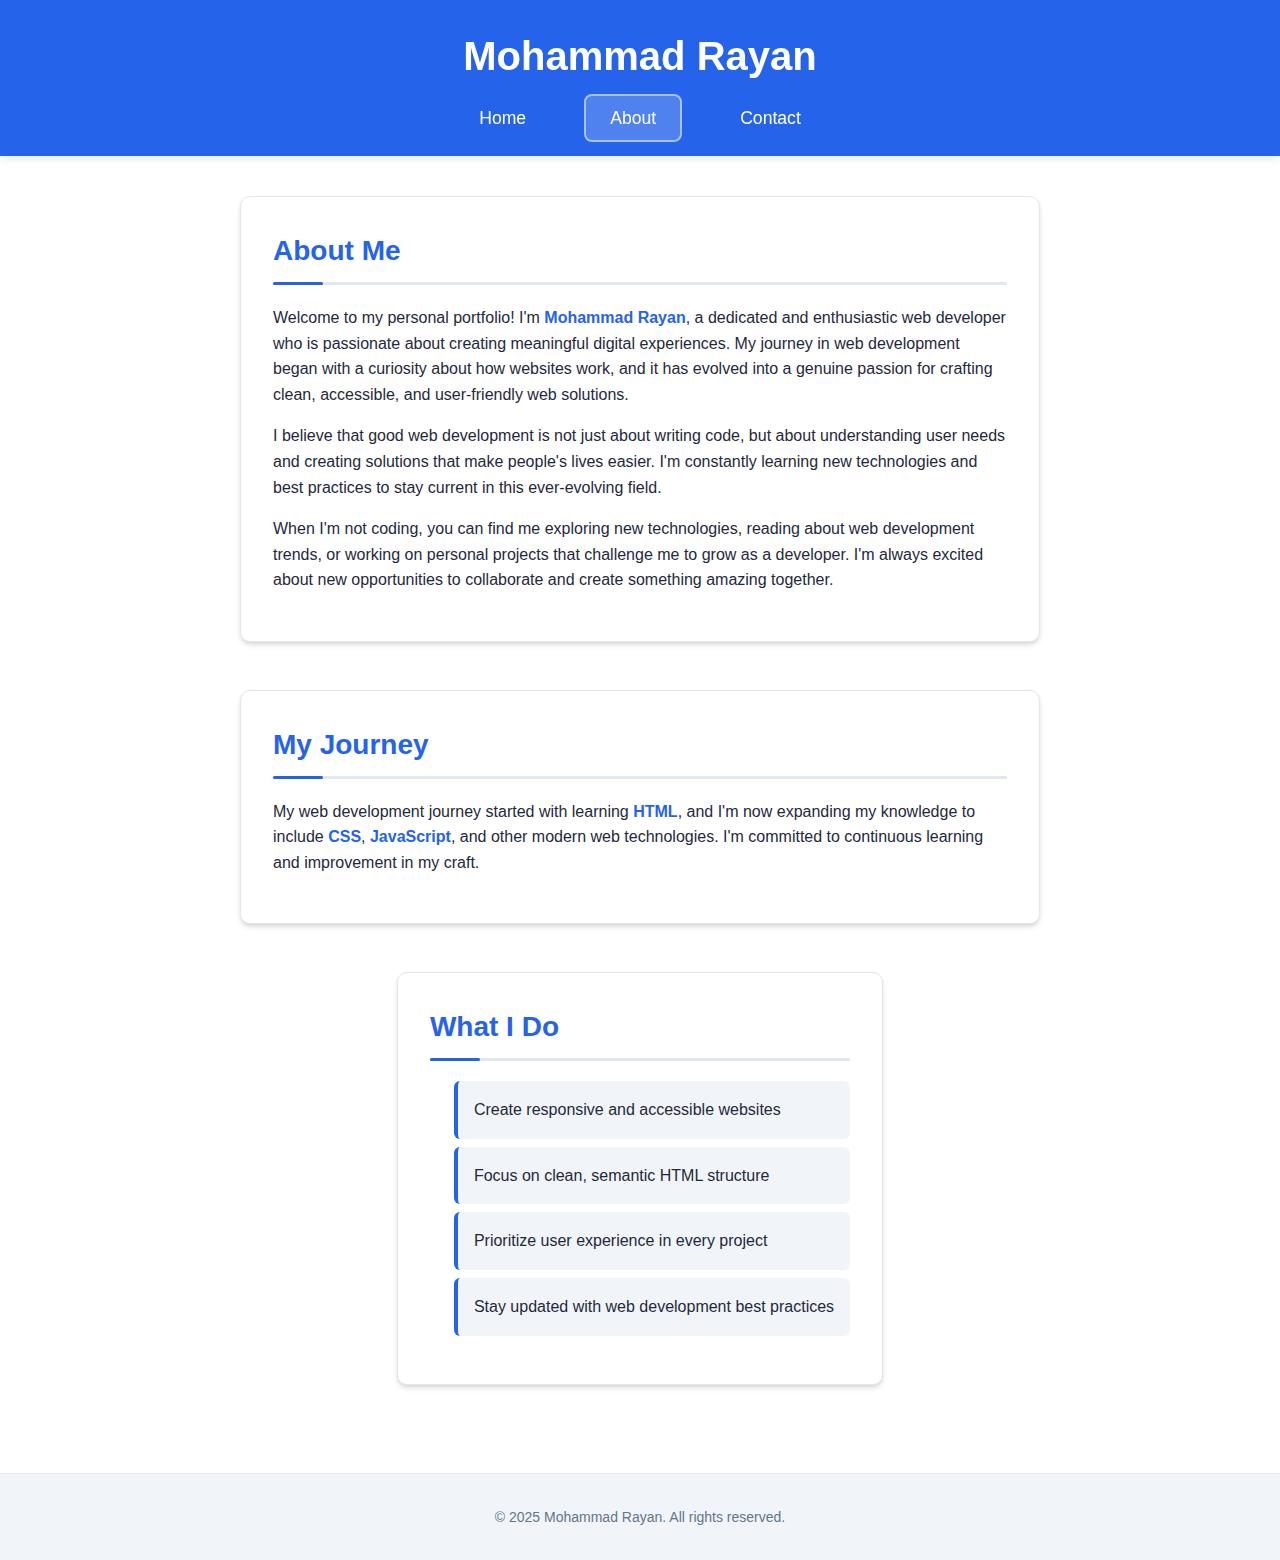
<file: about.html>
<!DOCTYPE html>
<html lang="en">

<head>
    <meta charset="UTF-8">
    <meta name="viewport" content="width=device-width, initial-scale=1.0">
    <title>About - Mohammad Rayan</title>
    <link rel="stylesheet" href="css/styles.css">
    <style>
        .about-content {
            max-width: 800px;
            margin: 0 auto;
        }

        .about-list {
            list-style: none;
            padding: 0;
        }

        .about-list li {
            background-color: var(--gray-100);
            padding: 1rem;
            margin: 0.5rem 0;
            border-radius: 6px;
            border-left: 4px solid var(--primary-color);
            transition: all 0.3s ease;
        }

        .about-list li:hover {
            background-color: var(--gray-200);
            transform: translateX(5px);
        }

        .highlight-text {
            color: var(--primary-color);
            font-weight: 600;
        }
    </style>
</head>

<body>
    <header>
        <h1>Mohammad Rayan</h1>
        <nav>
            <ul>
                <li><a href="index.html">Home</a></li>
                <li><a href="about.html" class="active">About</a></li>
                <li><a href="contact.html">Contact</a></li>
            </ul>
        </nav>
    </header>

    <main>
        <section class="about-content">
            <h2>About Me</h2>
            <p>Welcome to my personal portfolio! I'm <span class="highlight-text">Mohammad Rayan</span>, a dedicated and
                enthusiastic web developer who is passionate about creating meaningful digital experiences. My journey
                in web development began with a curiosity about how websites work, and it has evolved into a genuine
                passion for crafting clean, accessible, and user-friendly web solutions.</p>

            <p>I believe that good web development is not just about writing code, but about understanding user needs
                and creating solutions that make people's lives easier. I'm constantly learning new technologies and
                best practices to stay current in this ever-evolving field.</p>

            <p>When I'm not coding, you can find me exploring new technologies, reading about web development trends, or
                working on personal projects that challenge me to grow as a developer. I'm always excited about new
                opportunities to collaborate and create something amazing together.</p>
        </section>

        <section class="about-content">
            <h2>My Journey</h2>
            <p>My web development journey started with learning <span class="highlight-text">HTML</span>, and I'm now
                expanding my knowledge to include <span class="highlight-text">CSS</span>, <span
                    class="highlight-text">JavaScript</span>, and other modern web technologies. I'm committed to
                continuous learning and improvement in my craft.</p>
        </section>

        <section class="about-content">
            <h2>What I Do</h2>
            <ul class="about-list">
                <li>Create responsive and accessible websites</li>
                <li>Focus on clean, semantic HTML structure</li>
                <li>Prioritize user experience in every project</li>
                <li>Stay updated with web development best practices</li>
            </ul>
        </section>
    </main>

    <footer>
        <p>&copy; 2025 Mohammad Rayan. All rights reserved.</p>
    </footer>
</body>

</html>
</file>
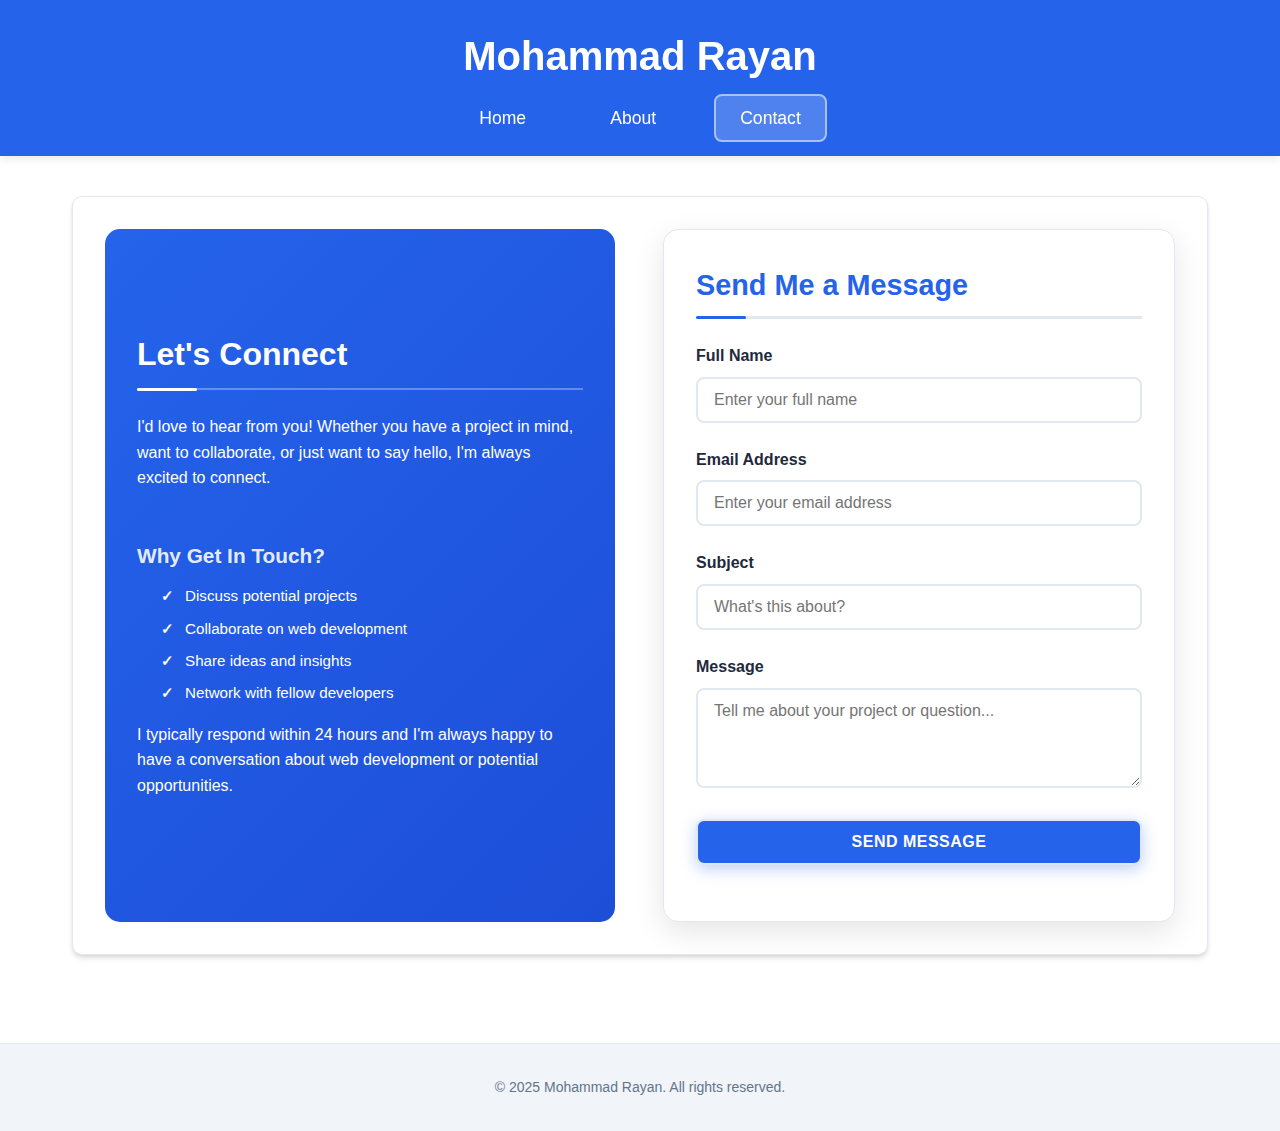
<file: contact.html>
<!DOCTYPE html>
<html lang="en">

<head>
    <meta charset="UTF-8">
    <meta name="viewport" content="width=device-width, initial-scale=1.0">
    <title>Contact - Mohammad Rayan</title>
    <link rel="stylesheet" href="css/styles.css">
    <style>
        .contact-container {
            display: flex;
            gap: 3rem;
            align-items: stretch;
            max-width: 1400px;
            margin: 0 auto;
            min-height: 450px;
        }

        .contact-info-section {
            flex: 1;
            background: linear-gradient(135deg, var(--primary-color), var(--primary-dark));
            color: white;
            padding: 2rem;
            border-radius: 15px;
            display: flex;
            flex-direction: column;
            justify-content: center;
        }

        .contact-info-section h2 {
            color: white;
            border-bottom: 2px solid rgba(255, 255, 255, 0.3);
            font-size: 2rem;
            margin-bottom: 1.5rem;
        }

        .contact-info-section h2::after {
            background-color: white;
            width: 60px;
        }

        .contact-info-section p {
            font-size: 1rem;
            line-height: 1.6;
            margin-bottom: 1.5rem;
            color: white;
        }
        
        .contact-details {
            margin-top: 1.5rem;
        }
        
        .contact-details h3 {
            font-size: 1.3rem;
            margin-bottom: 0.75rem;
            color: rgba(255, 255, 255, 0.9);
        }
        
        .contact-details ul {
            list-style: none;
            padding: 0;
        }
        
        .contact-details li {
            margin-bottom: 0.5rem;
            font-size: 0.95rem;
            padding-left: 1.5rem;
            position: relative;
            color: white;
        }        .contact-details li::before {
            content: "✓";
            position: absolute;
            left: 0;
            color: white;
            font-weight: bold;
        }

        .contact-form-section {
            flex: 1;
            background-color: var(--white);
            padding: 2rem;
            border-radius: 15px;
            box-shadow: 0 10px 30px rgba(0, 0, 0, 0.1);
            border: 1px solid var(--gray-200);
        }

        .contact-form-section h2 {
            color: var(--primary-color);
            margin-bottom: 1.5rem;
            font-size: 1.8rem;
        }

        .form-group {
            margin-bottom: 1.5rem;
        }

        .form-group label {
            display: block;
            margin-bottom: 0.5rem;
            font-weight: 600;
            color: var(--text-color);
            font-size: 1rem;
        }

        .form-group input,
        .form-group textarea {
            width: 100%;
            padding: 0.75rem 1rem;
            border: 2px solid var(--gray-200);
            border-radius: 8px;
            font-size: 1rem;
            font-family: inherit;
            transition: all 0.3s ease;
        }

        .form-group input:focus,
        .form-group textarea:focus {
            outline: none;
            border-color: var(--primary-color);
            box-shadow: 0 0 0 3px rgba(37, 99, 235, 0.1);
            transform: translateY(-1px);
        }

        .submit-btn {
            background-color: var(--primary-color);
            color: white;
            border: none;
            padding: 0.75rem 2rem;
            font-size: 1rem;
            font-weight: 600;
            border-radius: 8px;
            cursor: pointer;
            transition: all 0.3s ease;
            text-transform: uppercase;
            letter-spacing: 0.5px;
            box-shadow: 0 4px 15px rgba(37, 99, 235, 0.3);
            width: 100%;
        }

        .submit-btn:hover {
            background-color: var(--primary-dark);
            transform: translateY(-2px);
            box-shadow: 0 6px 20px rgba(37, 99, 235, 0.4);
        }

        @media (max-width: 768px) {
            .contact-container {
                flex-direction: column;
                gap: 1.5rem;
                min-height: auto;
            }

            .contact-info-section,
            .contact-form-section {
                padding: 1.5rem;
            }

            .contact-info-section h2,
            .contact-form-section h2 {
                font-size: 1.5rem;
            }
        }
    </style>
</head>

<body>
    <header>
        <h1>Mohammad Rayan</h1>
        <nav>
            <ul>
                <li><a href="index.html">Home</a></li>
                <li><a href="about.html">About</a></li>
                <li><a href="contact.html" class="active">Contact</a></li>
            </ul>
        </nav>
    </header>

    <main>
        <section class="contact-container">
            <div class="contact-info-section">
                <h2>Let's Connect</h2>
                <p>I'd love to hear from you! Whether you have a project in mind, want to collaborate, or just want to
                    say hello, I'm always excited to connect.</p>

                <div class="contact-details">
                    <h3>Why Get In Touch?</h3>
                    <ul>
                        <li>Discuss potential projects</li>
                        <li>Collaborate on web development</li>
                        <li>Share ideas and insights</li>
                        <li>Network with fellow developers</li>
                    </ul>
                </div>

                <p>I typically respond within 24 hours and I'm always happy to have a conversation about web development
                    or potential opportunities.</p>
            </div>

            <div class="contact-form-section">
                <h2>Send Me a Message</h2>
                <form action="#" method="post">
                    <div class="form-group">
                        <label for="name">Full Name</label>
                        <input type="text" id="name" name="name" required placeholder="Enter your full name">
                    </div>

                    <div class="form-group">
                        <label for="email">Email Address</label>
                        <input type="email" id="email" name="email" required placeholder="Enter your email address">
                    </div>

                    <div class="form-group">
                        <label for="subject">Subject</label>
                        <input type="text" id="subject" name="subject" required placeholder="What's this about?">
                    </div>

                    <div class="form-group">
                        <label for="message">Message</label>
                        <textarea id="message" name="message" rows="4" required
                            placeholder="Tell me about your project or question..."></textarea>
                    </div>

                    <div class="form-group">
                        <input type="submit" value="Send Message" class="submit-btn">
                    </div>
                </form>
            </div>
        </section>
    </main>

    <footer>
        <p>&copy; 2025 Mohammad Rayan. All rights reserved.</p>
    </footer>
</body>

</html>
</file>
<file: css/styles.css>
* {
    margin: 0;
    padding: 0;
    box-sizing: border-box;
}

/* Root variables for consistent colors */
:root {
    --primary-color: #2563eb;
    --primary-dark: #1d4ed8;
    --primary-light: #3b82f6;
    --secondary-color: #f8fafc;
    --accent-color: #06b6d4;
    --text-color: #1e293b;
    --text-light: #64748b;
    --white: #ffffff;
    --gray-100: #f1f5f9;
    --gray-200: #e2e8f0;
    --gray-300: #cbd5e1;
    --shadow: rgba(0, 0, 0, 0.1);
}

/* Body styling with Grid Layout */
body {
    font-family: 'Segoe UI', 'Roboto', 'Helvetica Neue', Arial, sans-serif;
    line-height: 1.6;
    color: var(--text-color);
    background-color: var(--white);
    min-height: 100vh;
    display: grid;
    grid-template-rows: auto 1fr auto;
    grid-template-areas: 
        "header"
        "main"
        "footer";
}

/* Header styling with Flexbox */
header {
    grid-area: header;
    background-color: var(--primary-color);
    color: white;
    padding: 1.5rem 0;
    box-shadow: 0 2px 10px var(--shadow);
    position: sticky;
    top: 0;
    z-index: 100;
}

header h1 {
    text-align: center;
    font-size: 2.5rem;
    margin-bottom: 1rem;
    font-weight: 700;
}

/* Navigation styling with Flexbox */
nav ul {
    list-style: none;
    display: flex;
    justify-content: center;
    align-items: center;
    gap: 2rem;
    flex-wrap: wrap;
}

nav ul li {
    display: inline;
}

nav ul li a {
    color: white;
    text-decoration: none;
    font-weight: 500;
    font-size: 1.1rem;
    padding: 0.75rem 1.5rem;
    border-radius: 8px;
    transition: all 0.3s ease;
    border: 2px solid transparent;
}

nav ul li a:hover {
    background-color: rgba(255, 255, 255, 0.1);
    border-color: rgba(255, 255, 255, 0.3);
    transform: translateY(-2px);
}

/* Main content styling with Grid */
main {
    grid-area: main;
    max-width: 1200px;
    margin: 0 auto;
    padding: 2.5rem 2rem;
    display: grid;
    gap: 3rem;
    width: 100%;
}

/* Two-column layout using Flexbox */
.two-column-layout {
    display: flex;
    gap: 3rem;
    align-items: center;
    min-height: 400px;
}

.content-left, .content-right {
    flex: 1;
    display: flex;
    flex-direction: column;
    justify-content: center;
}

.content-left {
    padding-right: 1rem;
}

.content-right {
    padding-left: 1rem;
    text-align: center;
}

/* Section styling */
section {
    background-color: var(--white);
    padding: 2rem;
    border-radius: 10px;
    box-shadow: 0 4px 6px -1px var(--shadow), 0 2px 4px -1px var(--shadow);
    border: 1px solid var(--gray-200);
    transition: all 0.3s ease;
}

/* Hero section specific styling */
#hero-section {
    background: linear-gradient(135deg, var(--gray-100) 0%, var(--secondary-color) 100%);
    border: 2px solid var(--gray-200);
}

/* Skills and Hobbies section styling */
#skills-hobbies-section {
    background-color: var(--white);
}

#skills-hobbies-section .content-left,
#skills-hobbies-section .content-right {
    text-align: left;
}

section:hover {
    transform: translateY(-4px);
    box-shadow: 0 10px 15px -3px var(--shadow), 0 4px 6px -2px var(--shadow);
}

/* Heading styling */
h1, h2 {
    margin-bottom: 1.25rem;
}

h2 {
    color: var(--primary-color);
    font-size: 1.75rem;
    font-weight: 600;
    border-bottom: 3px solid var(--gray-200);
    padding-bottom: 0.5rem;
    position: relative;
}

h2::after {
    content: '';
    position: absolute;
    bottom: -3px;
    left: 0;
    width: 50px;
    height: 3px;
    background-color: var(--primary-color);
    border-radius: 2px;
}

/* Paragraph styling */
p {
    font-size: 1rem;
    line-height: 1.6;
    color: var(--text-color);
    margin-bottom: 1rem;
}

/* Skills and Hobbies lists styling */
#skills-list, #hobbies-list {
    display: grid;
    grid-template-columns: repeat(auto-fit, minmax(180px, 1fr));
    gap: 1rem;
    list-style: none;
}

#skills-list li, #hobbies-list li {
    background-color: var(--primary-color);
    color: white;
    padding: 1rem 1.25rem;
    border-radius: 6px;
    text-align: center;
    font-weight: 600;
    font-size: 1rem;
    transition: all 0.3s ease;
    cursor: pointer;
}

#skills-list li:hover, #hobbies-list li:hover {
    background-color: var(--primary-dark);
    transform: translateY(-3px);
    box-shadow: 0 4px 12px rgba(37, 99, 235, 0.3);
}

/* Photo section styling */
#photo-section {
    text-align: center;
    background: linear-gradient(135deg, var(--gray-100) 0%, var(--secondary-color) 100%);
    border: 2px solid var(--gray-200);
}

#photo-section h2 {
    color: var(--primary-color);
}

#profile-photo {
    border-radius: 50%;
    border: 4px solid var(--primary-color);
    box-shadow: 0 8px 25px var(--shadow);
    transition: transform 0.3s ease;
}

#profile-photo:hover {
    transform: scale(1.05);
}

/* Download CV button styling */
#download-btn {
    background-color: var(--primary-color);
    color: white;
    border: none;
    padding: 0.75rem 1.5rem;
    font-size: 1rem;
    font-weight: 600;
    border-radius: 6px;
    cursor: pointer;
    transition: all 0.3s ease;
    box-shadow: 0 4px 6px -1px var(--shadow);
    text-transform: uppercase;
    letter-spacing: 0.5px;
}

#download-btn:hover {
    background-color: var(--primary-dark);
    transform: translateY(-2px);
    box-shadow: 0 8px 15px -3px rgba(37, 99, 235, 0.3);
}

#download-btn:active {
    transform: translateY(0);
}

/* Footer styling */
footer {
    background-color: var(--gray-100);
    color: var(--text-color);
    text-align: center;
    padding: 2rem;
    margin-top: 3rem;
    border-top: 1px solid var(--gray-200);
}

footer p {
    font-size: 0.875rem;
    margin: 0;
    color: var(--text-light);
}

/* Active navigation state */
nav ul li a.active {
    background-color: rgba(255, 255, 255, 0.2);
    border-color: rgba(255, 255, 255, 0.5);
}

/* General list styling for content pages */
ul:not(#skills-list):not(#hobbies-list):not(nav ul) {
    margin-left: 1.5rem;
    margin-bottom: 1rem;
}

ul:not(#skills-list):not(#hobbies-list):not(nav ul) li {
    margin-bottom: 0.5rem;
    line-height: 1.6;
}

/* Content containers for consistent layout */
.about-content, .contact-content {
    max-width: 100%;
}

/* Highlight text styling */
.highlight-text {
    color: var(--primary-color);
    font-weight: 600;
}

/* Responsive design */
@media (max-width: 768px) {
    header h1 {
        font-size: 2rem;
    }
    
    nav ul {
        flex-direction: column;
        gap: 1rem;
        align-items: center;
    }
    
    main {
        padding: 0 1rem;
        margin: 2rem auto;
    }
    
    section {
        padding: 2rem;
    }
    
    #skills-list, #hobbies-list {
        grid-template-columns: 1fr;
    }
    
    h2 {
        font-size: 1.5rem;
    }
    
    p {
        font-size: 1rem;
    }
    
    /* Mobile responsive for content containers */
    .about-content, .contact-content {
        padding: 0;
    }
    
    /* Mobile form adjustments */
    .contact-form {
        padding: 1.5rem;
    }
    
    .form-group input,
    .form-group textarea {
        padding: 0.6rem;
    }
}

/* Focus states for accessibility */
a:focus, button:focus {
    outline: 2px solid var(--primary-color);
    outline-offset: 2px;
}

/* Smooth scrolling */
html {
    scroll-behavior: smooth;
}

/* Animation for page load */
@keyframes fadeInUp {
    from {
        opacity: 0;
        transform: translateY(20px);
    }
    to {
        opacity: 1;
        transform: translateY(0);
    }
}

section {
    animation: fadeInUp 0.6s ease-out;
}

/* Print styles */
@media print {
    body {
        background: white;
        color: black;
    }
    
    section {
        box-shadow: none;
        border: 1px solid #ccc;
        page-break-inside: avoid;
    }
    
    nav, #download-btn {
        display: none;
    }
}
</file>
